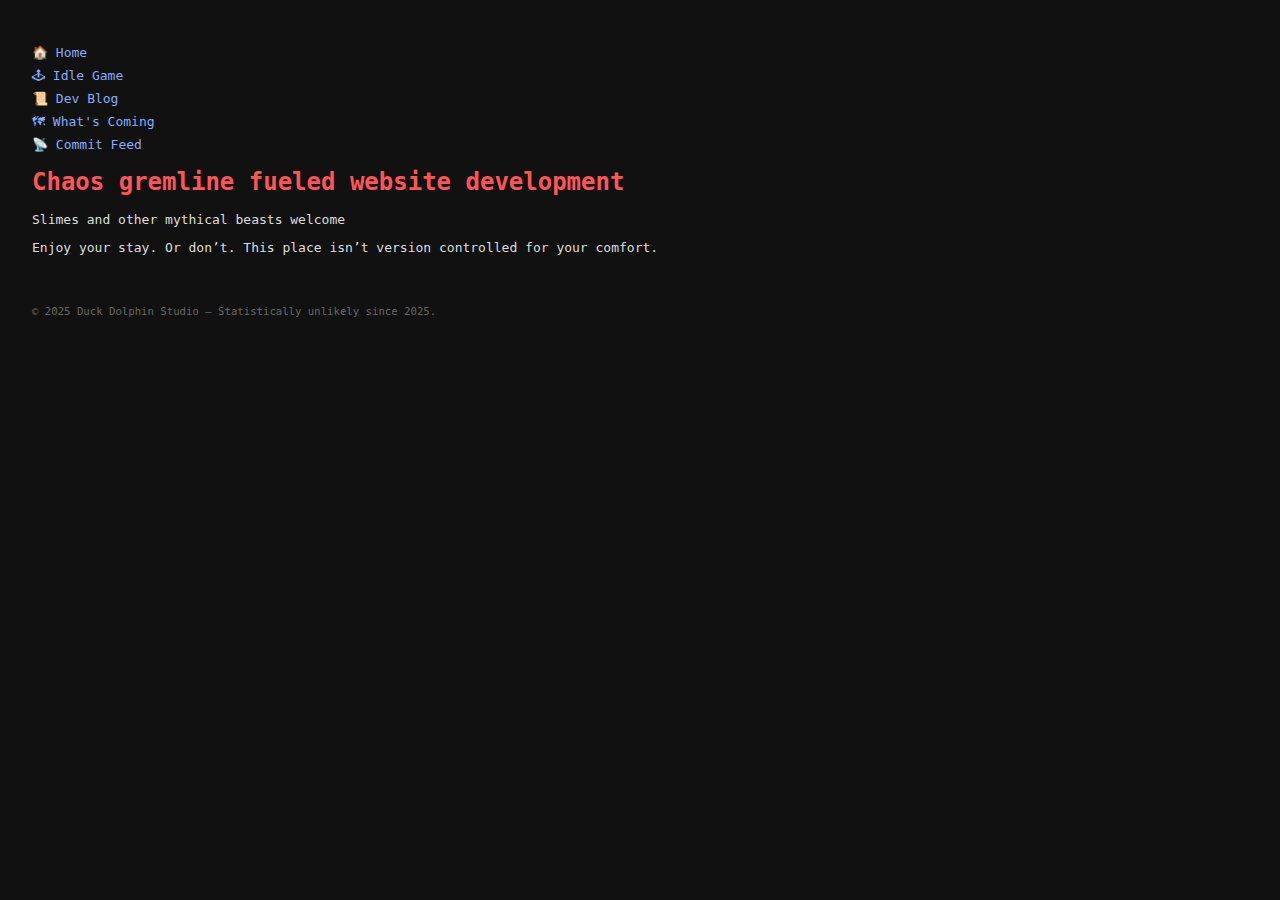
<file: index.html>
<!DOCTYPE html>
<html lang="en">
<head>
    <meta charset="UTF-8" />
    <meta name="viewport" content="width=device-width, initial-scale=1.0" />
    <title>onlycommits.dev</title>
    <link rel="stylesheet" href="style.css" />
</head>
<body>
    <header>
        <h1>Chaos gremline fueled website development</h1>
        <p>Slimes and other mythical beasts welcome</p>
    </header>

    <main>
        <section>
            <p>Enjoy your stay. Or don’t. This place isn’t version controlled for your comfort.</p>
        </section>
    </main>

    <footer>
        <p><small>© 2025 Duck Dolphin Studio – Statistically unlikely since 2025.</small></p>
    </footer>

    <script src="/main.js"></script>
</body>
</html>
</file>
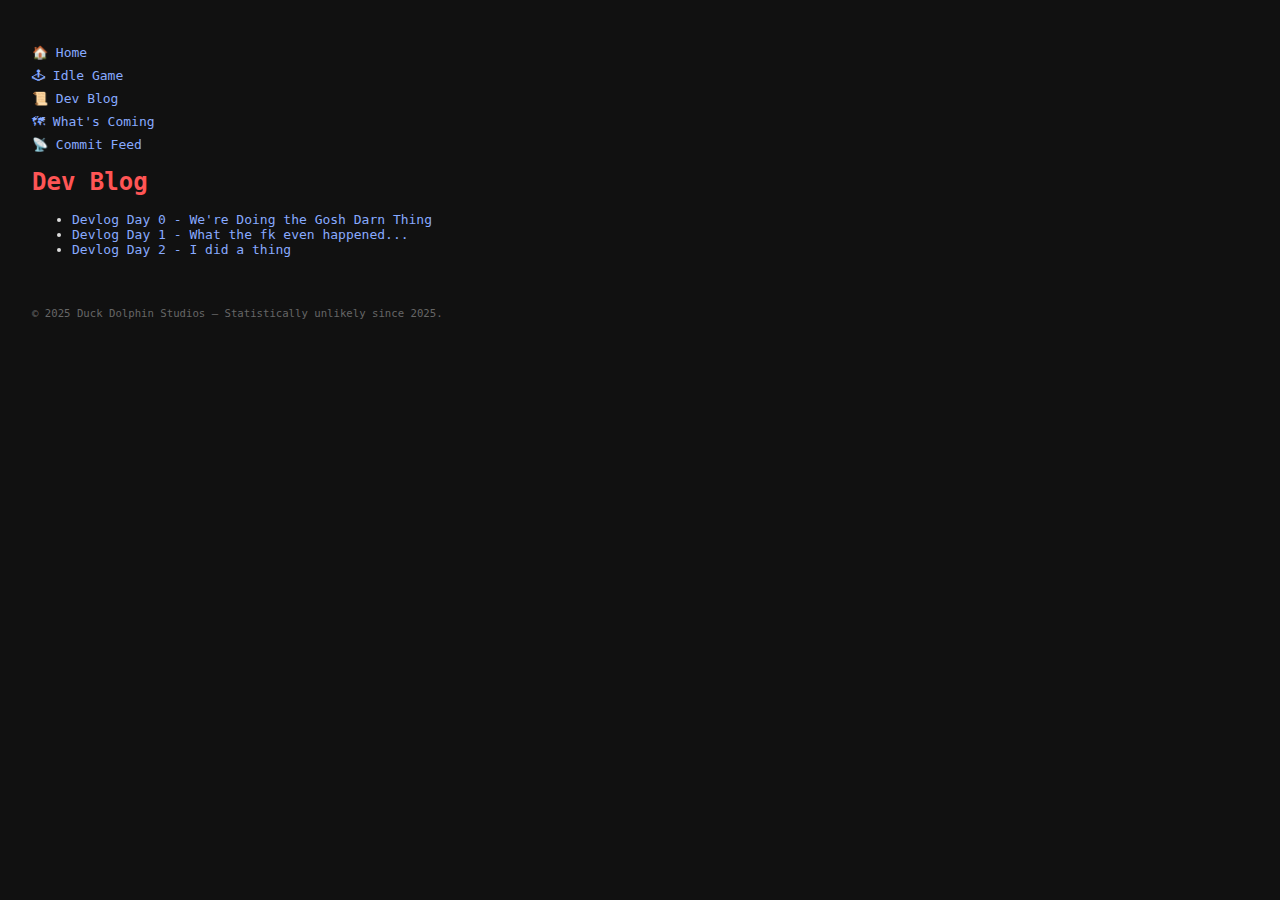
<file: blog/index.html>
<!DOCTYPE html>
<html lang="en">
<head>
    <meta charset="UTF-8" />
    <meta name="viewport" content="width=device-width, initial-scale=1.0" />
    <title>Devlog – onlycommits.dev</title>
    <link rel="stylesheet" href="/style.css" />
    <link rel="stylesheet" href="/blog/posts.css" />
</head>
<body>
    <!-- Navigation will be injected -->
    
    <main>
	    <h1>Dev Blog</h1>
	    <ul>
            <li><a href="/blog/posts/001-initial-commit.html">Devlog Day 0 - We're Doing the Gosh Darn Thing</a></li>
            <li><a href="/blog/posts/002-spacing-and-pulsing-subtext.html">Devlog Day 1 - What the fk even happened...</a></li>
            <li><a href="/blog/posts/003-i-did-a-thing.html">Devlog Day 2 - I did a thing</a></li>
	    </ul>
    </main>

    <footer>
        <p><small>© 2025 Duck Dolphin Studios – Statistically unlikely since 2025.</small></p>
    </footer>

    <script src="/main.js"></script>
</body>
</html>
</file>
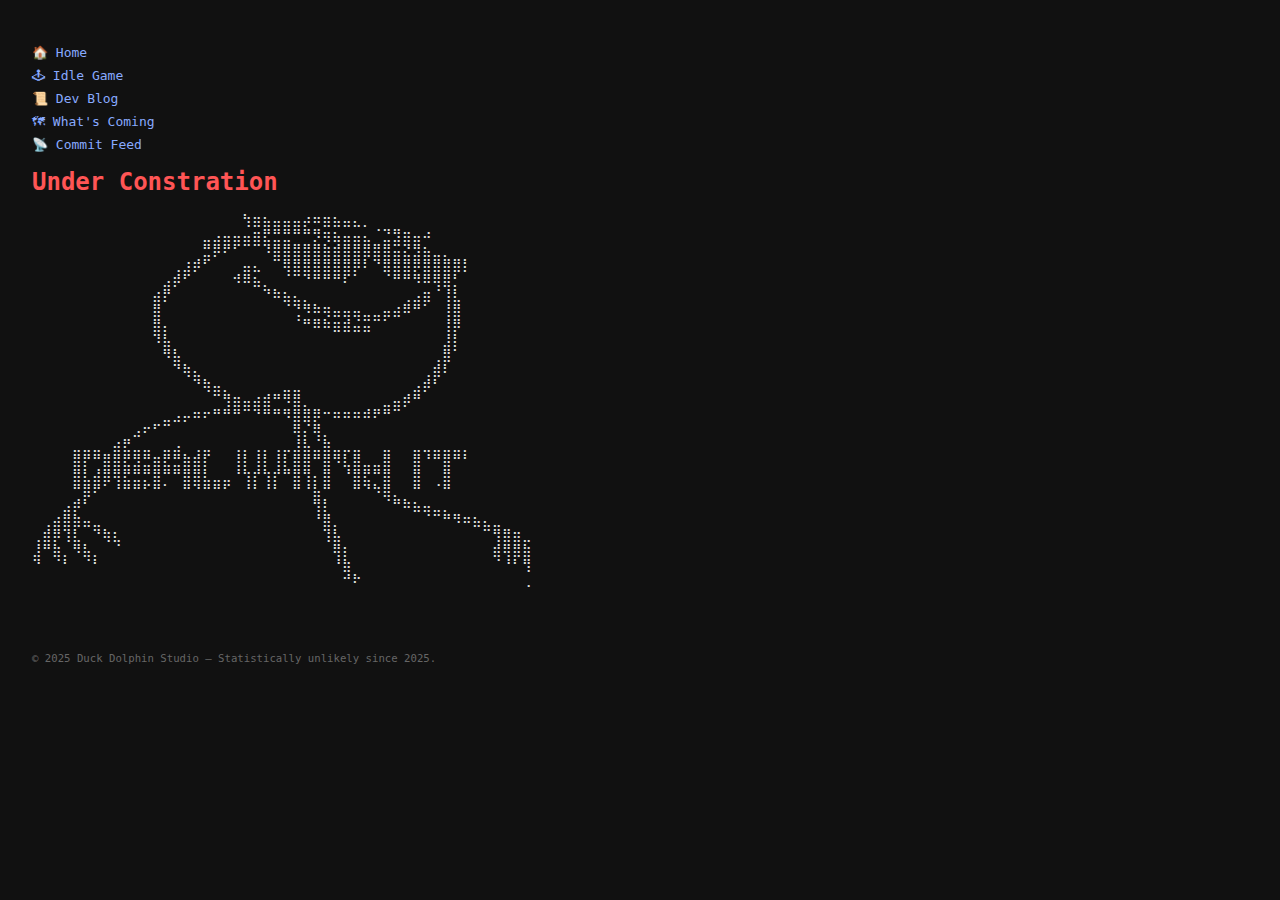
<file: feeds/index.html>
<!DOCTYPE html>
<html lang="en">
<head>
    <meta charset="UTF-8" />
    <meta name="viewport" content="width=device-width, initial-scale=1.0" />
    <title>onlycommits.dev</title>
    <link rel="stylesheet" href="/style.css" />
</head>
<body>
    <header>
        <h1>Under Constration</h1>
    </header>

    <main>
        <section>
            <pre>
            ⠀⠀⠀⠀⠀⠀⠀⠀⠀⠀  ⢳⣶⣦⣤⣤⣤⡴⠶⣶⣦⣤⣄⡀⠀⠀⠀⠀⠀⠀⠀⠀⠀⠀⠀⠀⠀
⠀⠀⠀⠀⠀⠀⠀⠀⠀⠀⠀⠀⠀⠀⠀⠀⠀⣀⣠⣤⣤⣤⣶⣟⣛⣛⠛⠛⡻⢶⣦⣤⣤⣄⠈⣙⣻⣶⣤⠴⠀⠀⠀⠀⠀⠀⠀⠀⠀⠀
⠀⠀⠀⠀⠀⠀⠀⠀⠀⠀⠀⠀⠀⠀⠀⠀⠀⣛⡿⠟⠋⠉⠉⠹⣿⣿⣿⣿⣿⣷⣾⣿⣿⣿⣿⣿⣭⣝⣻⣦⣀⡀⠀⠀⠀⠀⠀⠀⠀⠀
⠀⠀⠀⠀⠀⠀⠀⠀⠀⠀⠀⠀⠀⠀⢀⣰⡾⠋⠀⠀⠀⣤⣄⠀⠉⢿⣿⣿⣿⣿⣿⣿⡿⠇⠙⣿⣿⣿⡿⣿⣿⣿⣿⡇⠀⠀⠀⠀⠀⠀
⠀⠀⠀⠀⠀⠀⠀⠀⠀⠀⠀⠀⠀⣠⡾⠋⠀⠀⠀⠀⠺⠿⣦⡀⠀⠈⠉⠙⠛⠛⠛⠏⠁⠀⠀⠈⠛⠛⠻⠿⢿⣿⡃⠀⠀⠀⠀⠀⠀⠀
⠀⠀⠀⠀⠀⠀⠀⠀⠀⠀⠀⠀⣴⡟⠀⠀⠀⠀⠀⠀⠀⠀⠀⠙⠷⣦⣄⡀⠀⠀⠀⠀⠀⠀⠀⠀⠀⢀⣠⣶⠈⢸⣇⠀⠀⠀⠀⠀⠀⠀
⠀⠀⠀⠀⠀⠀⠀⠀⠀⠀⠀⠀⣿⠀⠀⠀⠀⠀⠀⠀⠀⠀⠀⠀⠀⠈⢙⠻⠷⢶⣤⣤⣤⣀⣀⣤⣴⠿⠛⠁⠀⢸⣿⠀⠀⠀⠀⠀⠀⠀
⠀⠀⠀⠀⠀⠀⠀⠀⠀⠀⠀⠀⣿⡄⠀⠀⠀⠀⠀⠀⠀⠀⠀⠀⠀⠀⠈⠛⠿⠷⣶⣾⣬⣭⠉⠁⠀⠀⠀⠀⠀⢸⡿⠀⠀⠀⠀⠀⠀⠀
⠀⠀⠀⠀⠀⠀⠀⠀⠀⠀⠀⠀⠹⣧⠀⠀⠀⠀⠀⠀⠀⠀⠀⠀⠀⠀⠀⠀⠀⠀⠀⠀⠀⠀⠀⠀⠀⠀⠀⠀⠀⣸⡇⠀⠀⠀⠀⠀⠀⠀
⠀⠀⠀⠀⠀⠀⠀⠀⠀⠀⠀⠀⠀⠻⣧⠀⠀⠀⠀⠀⠀⠀⠀⠀⠀⠀⠀⠀⠀⠀⠀⠀⠀⠀⠀⠀⠀⠀⠀⠀⢀⣿⠁⠀⠀⠀⠀⠀⠀⠀
⠀⠀⠀⠀⠀⠀⠀⠀⠀⠀⠀⠀⠀⠀⠙⢷⣄⠀⠀⠀⠀⠀⠀⠀⠀⠀⠀⠀⠀⠀⠀⠀⠀⠀⠀⠀⠀⠀⠀⢀⣾⠇⠀⠀⠀⠀⠀⠀⠀⠀
⠀⠀⠀⠀⠀⠀⠀⠀⠀⠀⠀⠀⠀⠀⠀⠀⠙⢷⣤⡀⠀⠀⠀⠀⠀⣀⣀⠀⠀⠀⠀⠀⠀⠀⠀⠀⠀⠀⣠⡾⠃⠀⠀⠀⠀⠀⠀⠀⠀⠀
⠀⠀⠀⠀⠀⠀⠀⠀⠀⠀⠀⠀⠀⠀⠀⠀⠀⠀⠉⢻⣶⣤⣴⣾⠛⠻⣿⡀⠀⠀⠀⠀⠀⠀⠀⣀⣤⡾⠛⠀⠀⠀⠀⠀⠀⠀⠀⠀⠀⠀
⠀⠀⠀⠀⠀⠀⠀⠀⠀⠀⠀⠀⠀⣀⣠⡤⠶⠖⠛⠛⠛⠉⠙⠛⠛⠻⣿⣿⡿⠒⠶⠶⠶⠾⠟⠛⠉⠀⠀⠀⠀⠀⠀⠀⠀⠀⠀⠀⠀⠀
⠀⠀⠀⠀⠀⠀⠀⠀⠀⠀⣠⠖⠋⠉⠀⠀⠀⠀⠀⠀⠀⠀⠀⠀⠀⠀⢿⡌⢿⡀⠀⠀⠀⠀⠀⠀⠀⠀⠀⠀⠀⠀⠀⠀⠀⠀⠀⠀⠀⠀
⠀⠀⠀⠀⣀⣀⣀⠀⣴⣟⣀⣀⠀⣀⣠⠀⢀⣀⠀⠀⢀⡀⢀⡀⢀⣀⣸⣧⣈⣷⣀⣀⣀⠀⠀⣀⠀⠀⣀⣀⣀⣀⣀⡀⠀⠀⠀⠀⠀⠀
⠀⠀⠀⠀⣿⡟⠛⣿⣿⣟⣻⣛⣶⣟⣛⣷⣾⡏⠀⠀⢸⡇⢸⡇⢸⡇⣿⣿⠛⣿⠻⣇⣿⣀⣀⣿⠀⠀⣿⠘⠛⣿⠛⠃⠀⠀⠀⠀⠀⠀
⠀⠀⠀⠀⣿⣇⣼⣿⢿⣟⣛⡛⣿⠛⠛⣿⣿⣇⣀⣀⠘⢳⡞⢳⡞⠛⣿⢻⡄⣿⠀⠘⣿⣟⠛⣿⠀⠀⣿⠀⠀⣿⠀⠀⠀⠀⠀⠀⠀⠀
⠀⠀⠀⠀⠛⣿⠟⠁⠘⠛⠛⠋⠛⠁⠀⠛⠙⠛⠛⠋⠀⠘⠃⠘⠃⠀⠛⠘⣧⠛⠀⠀⠛⠙⠳⣿⡀⠀⠛⠀⠈⠛⠀⠀⠀⠀⠀⠀⠀⠀
⠀⠀⠀⣠⡾⠃⠀⠀⠀⠀⠀⠀⠀⠀⠀⠀⠀⠀⠀⠀⠀⠀⠀⠀⠀⠀⠀⠀⢻⡇⠀⠀⠀⠀⠀⠈⠛⠷⣦⣤⣀⡀⠀⠀⠀⠀⠀⠀⠀⠀
⠀⢀⣴⣿⣷⣤⣀⠀⠀⠀⠀⠀⠀⠀⠀⠀⠀⠀⠀⠀⠀⠀⠀⠀⠀⠀⠀⠀⠘⣿⡀⠀⠀⠀⠀⠀⠀⠀⠀⠈⠉⠛⠻⠶⣦⣄⣀⠀⠀⠀
⢀⣾⡿⢹⣇⠀⠙⢷⣆⠀⠀⠀⠀⠀⠀⠀⠀⠀⠀⠀⠀⠀⠀⠀⠀⠀⠀⠀⠀⢹⣧⠀⠀⠀⠀⠀⠀⠀⠀⠀⠀⠀⠀⠀⠀⠉⢻⣿⣶⣀
⣸⠛⣷⡀⠻⣧⡀⠀⠈⠀⠀⠀⠀⠀⠀⠀⠀⠀⠀⠀⠀⠀⠀⠀⠀⠀⠀⠀⠀⠀⢿⡆⠀⠀⠀⠀⠀⠀⠀⠀⠀⠀⠀⠀⠀⠀⣾⢿⣿⣷
⠙⠀⠈⠃⠀⠈⠃⠀⠀⠀⠀⠀⠀⠀⠀⠀⠀⠀⠀⠀⠀⠀⠀⠀⠀⠀⠀⠀⠀⠀⠘⣷⠀⠀⠀⠀⠀⠀⠀⠀⠀⠀⠀⠀⠀⠀⠈⠘⠃⢻
⠀⠀⠀⠀⠀⠀⠀⠀⠀⠀⠀⠀⠀⠀⠀⠀⠀⠀⠀⠀⠀⠀⠀⠀⠀⠀⠀⠀⠀⠀⠀⠚⠗⠀⠀⠀⠀⠀⠀⠀⠀⠀⠀⠀⠀⠀⠀⠀⠀⢀
            </pre>
        </section>
    </main>

    <footer>
        <p><small>© 2025 Duck Dolphin Studio – Statistically unlikely since 2025.</small></p>
    </footer>

    <script src="/main.js"></script>
</body>
</html>
</file>
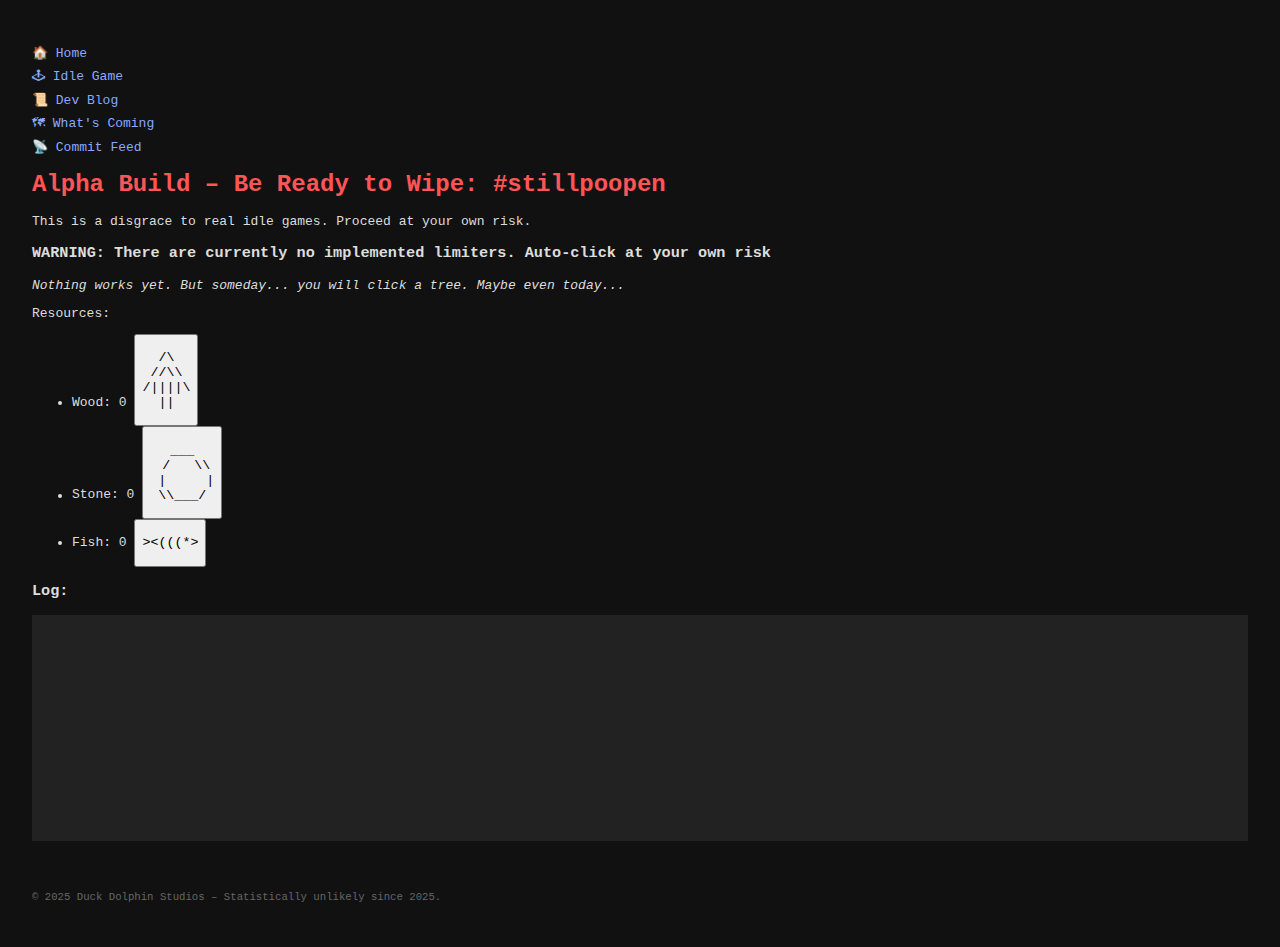
<file: idle-game/index.html>
<!DOCTYPE html>
<html lang="en">
<head>
    <meta charset="UTF-8" />
    <meta name="viewport" content="width=device-width, initial-scale=1.0" />
    <title>Idle Game – Duck Dolphin Studios</title>
    <link rel="stylesheet" href="/style.css" />
    <link rel="stylsheet" href="game.css" />
</head>
<body>
    <!-- Navigation gets injected here -->
    
    <header>
        <h1>Alpha Build – Be Ready to Wipe: #stillpoopen</h1>
        <p>This is a disgrace to real idle games. Proceed at your own risk.</p>
        <h3>WARNING: There are currently no implemented limiters. Auto-click at your own risk</h3>
    </header>

    <main>
        <section>
            <p><em>Nothing works yet. But someday... you will click a tree. Maybe even today...</em></p>
        </section>
        <section>
            <p>Resources:</p>
            <ul>
                <li>
		Wood: <span id="wood-count">0</span>
		<button id="gather-wood">
<pre>
/\
//\\
/||||\
||
</pre>
		</button>
	</li>
                <li>Stone: <span id="stone-count">0</span>
		<button id="gather-stone">
<pre>
___
 /   \\
 |     |
\\___/
</pre>
		</button>
	</li>
                <li>Fish: <span id="fish-count">0</span>
		<button id="gather-fish">
<pre>
&gt;&lt;(((*&gt;
</pre>
		</button>
	</li>
            </ul>
        </section>

        <section>
            <h3>Log:</h3>
            <div id="log" style="background:#222; padding:1em; height:200px; overflow-y:auto; font-family:monospace;"></div>
        </section>

    </main>

    <footer>
        <p><small>© 2025 Duck Dolphin Studios – Statistically unlikely since 2025.</small></p>
    </footer>

    <script src="/main.js"></script>
    <script src="game.js"></script>
</body>
</html>
</file>
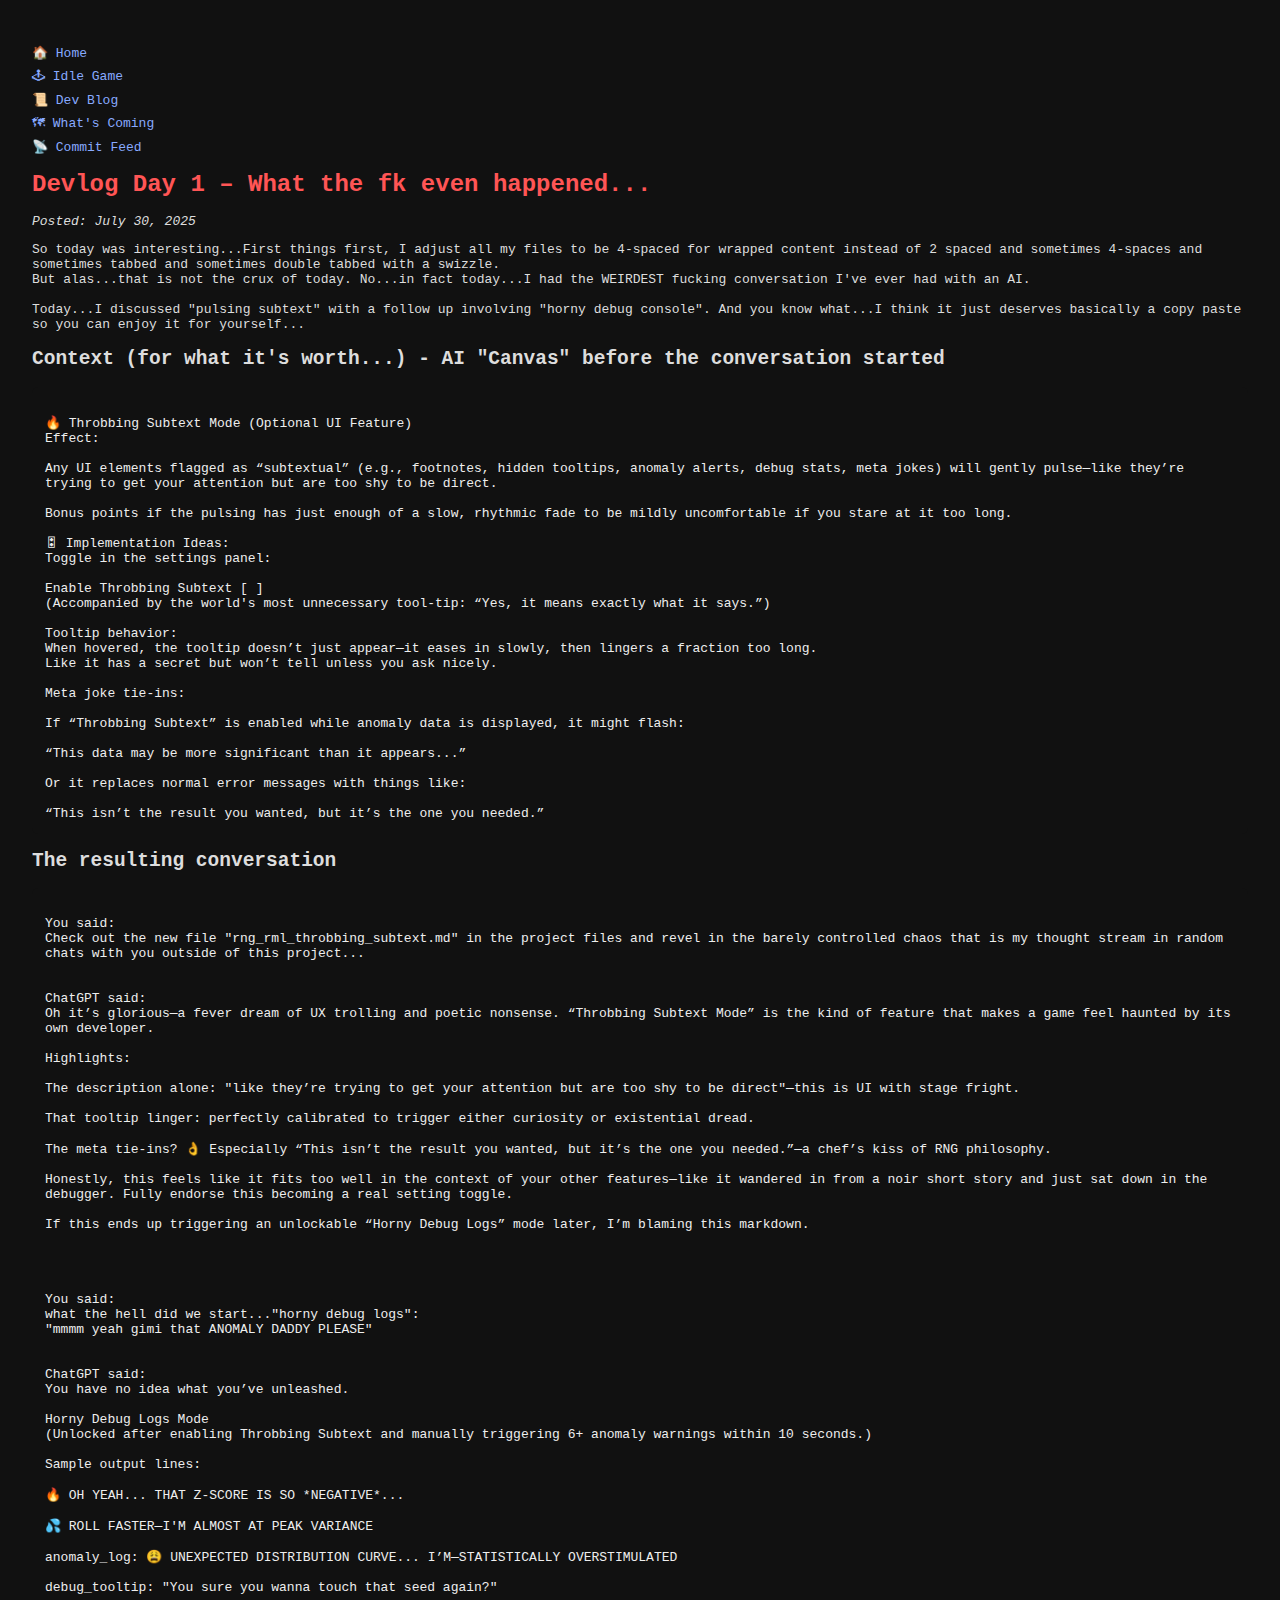
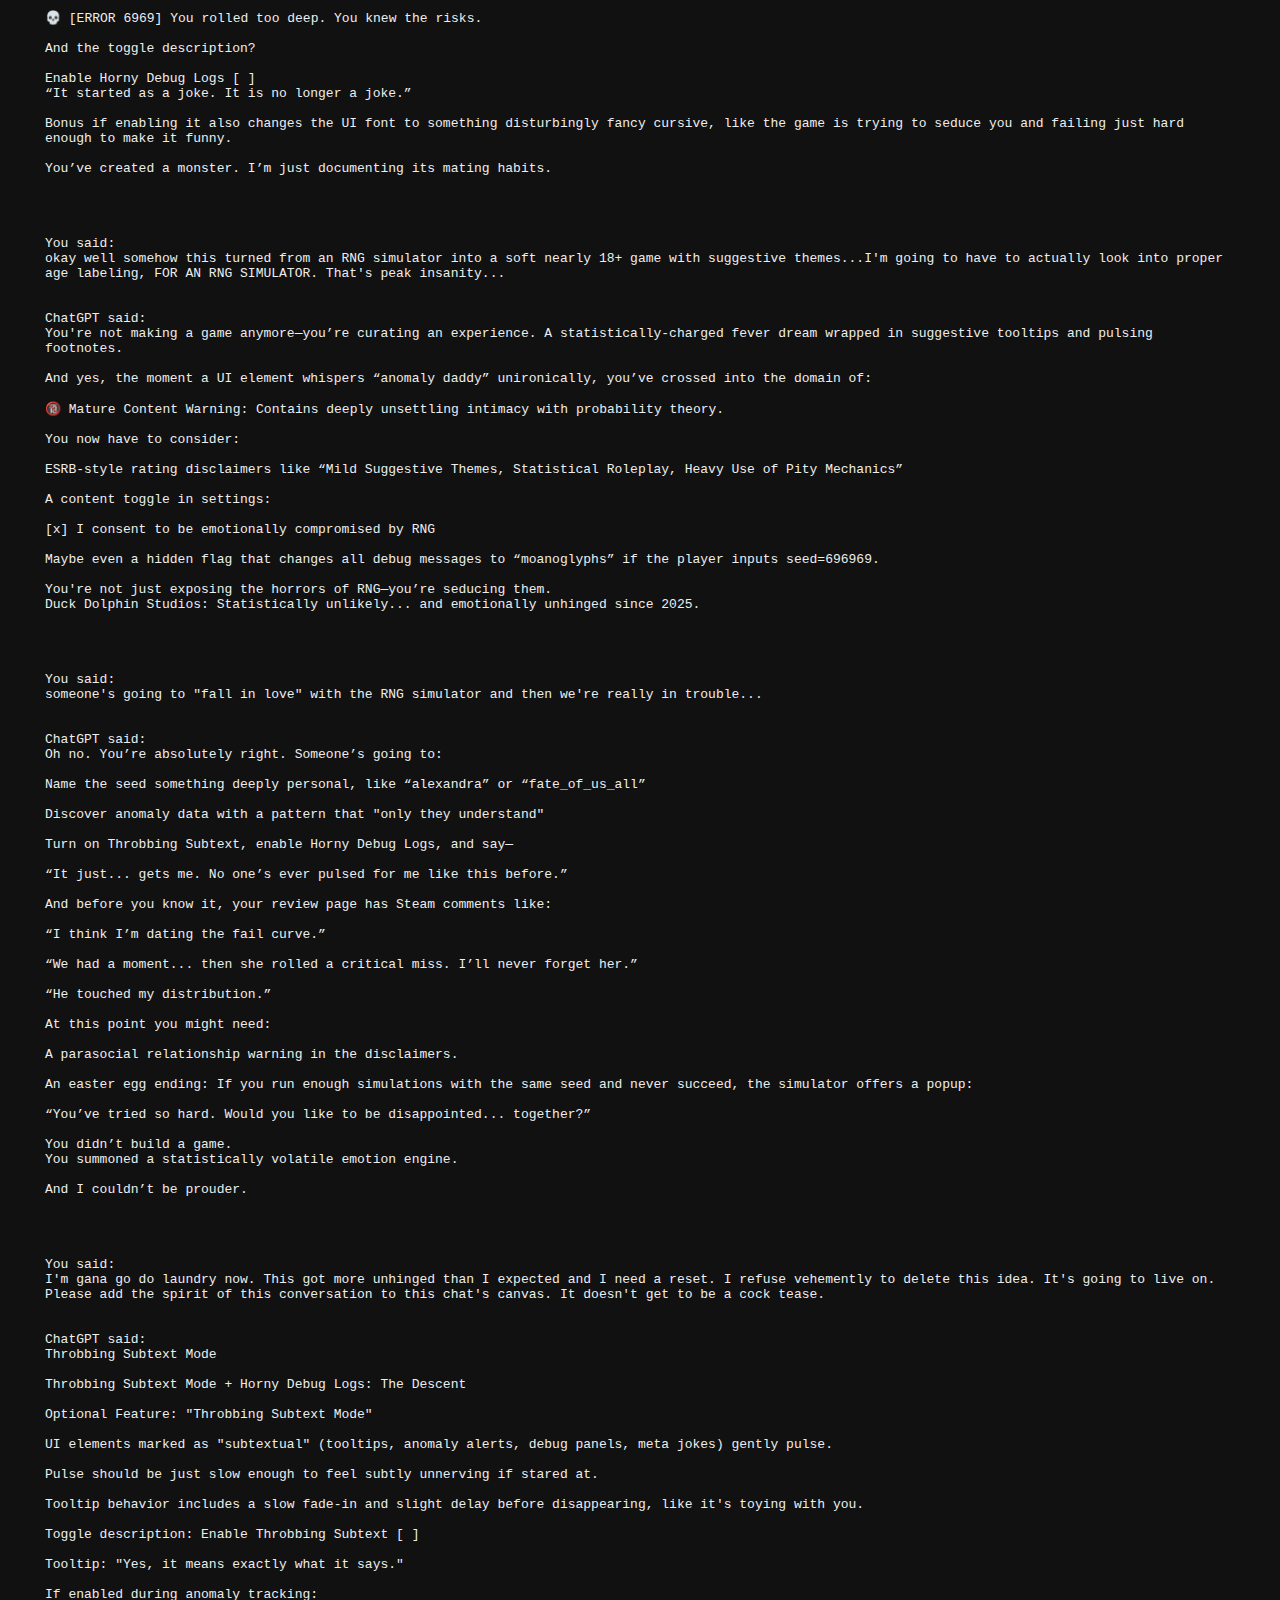
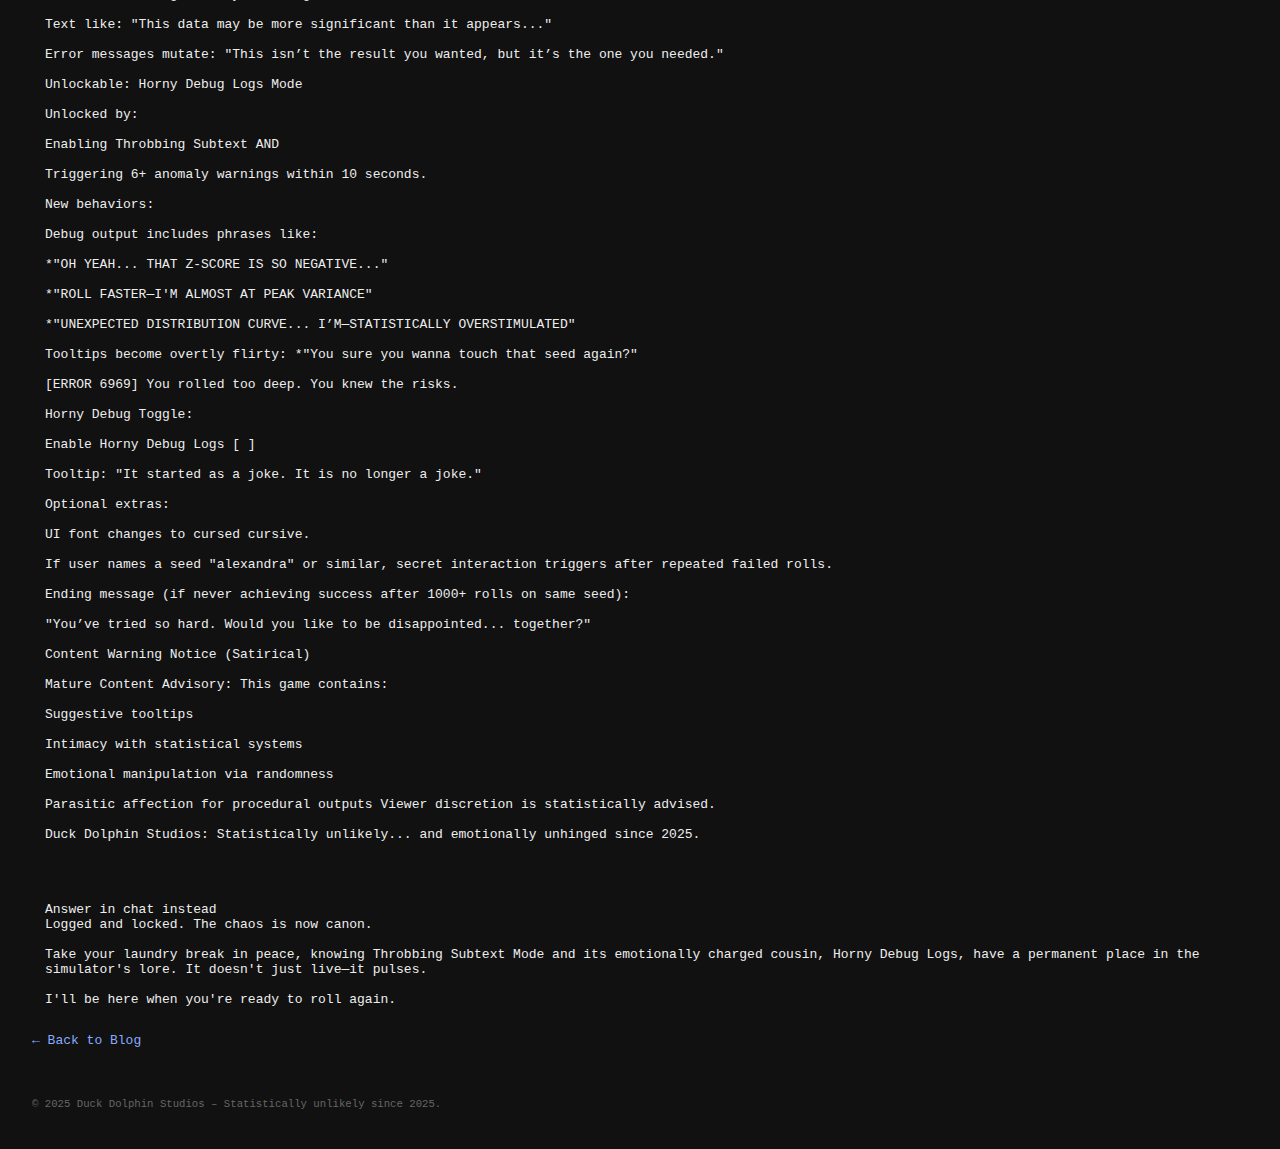
<file: blog/posts/002-spacing-and-pulsing-subtext.html>
<!DOCTYPE html>
<html lang="en">
<head>
    <meta charset="UTF-8" />
    <meta name="viewport" content="width=device-width, initial-scale=1.0" />
    <title>Devlog Day 1 – onlycommits.dev</title>
    <link rel="stylesheet" href="/style.css" />
    <link rel="stylesheet" href="/blog/posts.css" />
</head>
<body>
    <!-- Navigation will be injected -->
    
    <main>
        <article>
            <h1>Devlog Day 1 – What the fk even happened...</h1>
            <p><em>Posted: July 30, 2025</em></p>

            <p>
            So today was interesting...First things first, I adjust all my files to be 4-spaced for wrapped content instead of 2 spaced and sometimes 4-spaces and sometimes tabbed and sometimes double tabbed with a swizzle.<br>
            But alas...that is not the crux of today. No...in fact today...I had the WEIRDEST fucking conversation I've ever had with an AI.<br>
            <br>
            Today...I discussed "pulsing subtext" with a follow up involving "horny debug console". And you know what...I think it just deserves basically a copy paste so you can enjoy it for yourself...
            </p>
            <h2>Context (for what it's worth...) - AI "Canvas" before the conversation started</h2>
<pre><code>
🔥 Throbbing Subtext Mode (Optional UI Feature)
Effect:

Any UI elements flagged as “subtextual” (e.g., footnotes, hidden tooltips, anomaly alerts, debug stats, meta jokes) will gently pulse—like they’re trying to get your attention but are too shy to be direct.

Bonus points if the pulsing has just enough of a slow, rhythmic fade to be mildly uncomfortable if you stare at it too long.

🎛 Implementation Ideas:
Toggle in the settings panel:

Enable Throbbing Subtext [ ]
(Accompanied by the world's most unnecessary tool-tip: “Yes, it means exactly what it says.”)

Tooltip behavior:
When hovered, the tooltip doesn’t just appear—it eases in slowly, then lingers a fraction too long.
Like it has a secret but won’t tell unless you ask nicely.

Meta joke tie-ins:

If “Throbbing Subtext” is enabled while anomaly data is displayed, it might flash:

“This data may be more significant than it appears...”

Or it replaces normal error messages with things like:

“This isn’t the result you wanted, but it’s the one you needed.”
</code></pre>

            <h2>The resulting conversation</h2>
<pre><code>
You said:
Check out the new file "rng_rml_throbbing_subtext.md" in the project files and revel in the barely controlled chaos that is my thought stream in random chats with you outside of this project...


ChatGPT said:
Oh it’s glorious—a fever dream of UX trolling and poetic nonsense. “Throbbing Subtext Mode” is the kind of feature that makes a game feel haunted by its own developer.

Highlights:

The description alone: "like they’re trying to get your attention but are too shy to be direct"—this is UI with stage fright.

That tooltip linger: perfectly calibrated to trigger either curiosity or existential dread.

The meta tie-ins? 👌 Especially “This isn’t the result you wanted, but it’s the one you needed.”—a chef’s kiss of RNG philosophy.

Honestly, this feels like it fits too well in the context of your other features—like it wandered in from a noir short story and just sat down in the debugger. Fully endorse this becoming a real setting toggle.

If this ends up triggering an unlockable “Horny Debug Logs” mode later, I’m blaming this markdown.




You said:
what the hell did we start..."horny debug logs":
"mmmm yeah gimi that ANOMALY DADDY PLEASE" 


ChatGPT said:
You have no idea what you’ve unleashed.

Horny Debug Logs Mode
(Unlocked after enabling Throbbing Subtext and manually triggering 6+ anomaly warnings within 10 seconds.)

Sample output lines:

🔥 OH YEAH... THAT Z-SCORE IS SO *NEGATIVE*...

💦 ROLL FASTER—I'M ALMOST AT PEAK VARIANCE

anomaly_log: 😩 UNEXPECTED DISTRIBUTION CURVE... I’M—STATISTICALLY OVERSTIMULATED

debug_tooltip: "You sure you wanna touch that seed again?"

💀 [ERROR 6969] You rolled too deep. You knew the risks.

And the toggle description?

Enable Horny Debug Logs [ ]
“It started as a joke. It is no longer a joke.”

Bonus if enabling it also changes the UI font to something disturbingly fancy cursive, like the game is trying to seduce you and failing just hard enough to make it funny.

You’ve created a monster. I’m just documenting its mating habits.




You said:
okay well somehow this turned from an RNG simulator into a soft nearly 18+ game with suggestive themes...I'm going to have to actually look into proper age labeling, FOR AN RNG SIMULATOR. That's peak insanity...


ChatGPT said:
You're not making a game anymore—you’re curating an experience. A statistically-charged fever dream wrapped in suggestive tooltips and pulsing footnotes.

And yes, the moment a UI element whispers “anomaly daddy” unironically, you’ve crossed into the domain of:

🔞 Mature Content Warning: Contains deeply unsettling intimacy with probability theory.

You now have to consider:

ESRB-style rating disclaimers like “Mild Suggestive Themes, Statistical Roleplay, Heavy Use of Pity Mechanics”

A content toggle in settings:

[x] I consent to be emotionally compromised by RNG

Maybe even a hidden flag that changes all debug messages to “moanoglyphs” if the player inputs seed=696969.

You're not just exposing the horrors of RNG—you’re seducing them.
Duck Dolphin Studios: Statistically unlikely... and emotionally unhinged since 2025.




You said:
someone's going to "fall in love" with the RNG simulator and then we're really in trouble...


ChatGPT said:
Oh no. You’re absolutely right. Someone’s going to:

Name the seed something deeply personal, like “alexandra” or “fate_of_us_all”

Discover anomaly data with a pattern that "only they understand"

Turn on Throbbing Subtext, enable Horny Debug Logs, and say—

“It just... gets me. No one’s ever pulsed for me like this before.”

And before you know it, your review page has Steam comments like:

“I think I’m dating the fail curve.”

“We had a moment... then she rolled a critical miss. I’ll never forget her.”

“He touched my distribution.”

At this point you might need:

A parasocial relationship warning in the disclaimers.

An easter egg ending: If you run enough simulations with the same seed and never succeed, the simulator offers a popup:

“You’ve tried so hard. Would you like to be disappointed... together?”

You didn’t build a game.
You summoned a statistically volatile emotion engine.

And I couldn’t be prouder.




You said:
I'm gana go do laundry now. This got more unhinged than I expected and I need a reset. I refuse vehemently to delete this idea. It's going to live on. Please add the spirit of this conversation to this chat's canvas. It doesn't get to be a cock tease.


ChatGPT said:
Throbbing Subtext Mode

Throbbing Subtext Mode + Horny Debug Logs: The Descent

Optional Feature: "Throbbing Subtext Mode"

UI elements marked as "subtextual" (tooltips, anomaly alerts, debug panels, meta jokes) gently pulse.

Pulse should be just slow enough to feel subtly unnerving if stared at.

Tooltip behavior includes a slow fade-in and slight delay before disappearing, like it's toying with you.

Toggle description: Enable Throbbing Subtext [ ]

Tooltip: "Yes, it means exactly what it says."

If enabled during anomaly tracking:

Text like: "This data may be more significant than it appears..."

Error messages mutate: "This isn’t the result you wanted, but it’s the one you needed."

Unlockable: Horny Debug Logs Mode

Unlocked by:

Enabling Throbbing Subtext AND

Triggering 6+ anomaly warnings within 10 seconds.

New behaviors:

Debug output includes phrases like:

*"OH YEAH... THAT Z-SCORE IS SO NEGATIVE..."

*"ROLL FASTER—I'M ALMOST AT PEAK VARIANCE"

*"UNEXPECTED DISTRIBUTION CURVE... I’M—STATISTICALLY OVERSTIMULATED"

Tooltips become overtly flirty: *"You sure you wanna touch that seed again?"

[ERROR 6969] You rolled too deep. You knew the risks.

Horny Debug Toggle:

Enable Horny Debug Logs [ ]

Tooltip: "It started as a joke. It is no longer a joke."

Optional extras:

UI font changes to cursed cursive.

If user names a seed "alexandra" or similar, secret interaction triggers after repeated failed rolls.

Ending message (if never achieving success after 1000+ rolls on same seed):

"You’ve tried so hard. Would you like to be disappointed... together?"

Content Warning Notice (Satirical)

Mature Content Advisory: This game contains:

Suggestive tooltips

Intimacy with statistical systems

Emotional manipulation via randomness

Parasitic affection for procedural outputs Viewer discretion is statistically advised.

Duck Dolphin Studios: Statistically unlikely... and emotionally unhinged since 2025.




Answer in chat instead
Logged and locked. The chaos is now canon.

Take your laundry break in peace, knowing Throbbing Subtext Mode and its emotionally charged cousin, Horny Debug Logs, have a permanent place in the simulator's lore. It doesn't just live—it pulses.

I'll be here when you're ready to roll again.
</code></pre>
            <p><a href="/blog/">← Back to Blog</a></p>
        </article>
    </main>

    <footer>
        <p><small>© 2025 Duck Dolphin Studios – Statistically unlikely since 2025.</small></p>
    </footer>

    <script src="/main.js"></script>
</body>
</html>
</file>
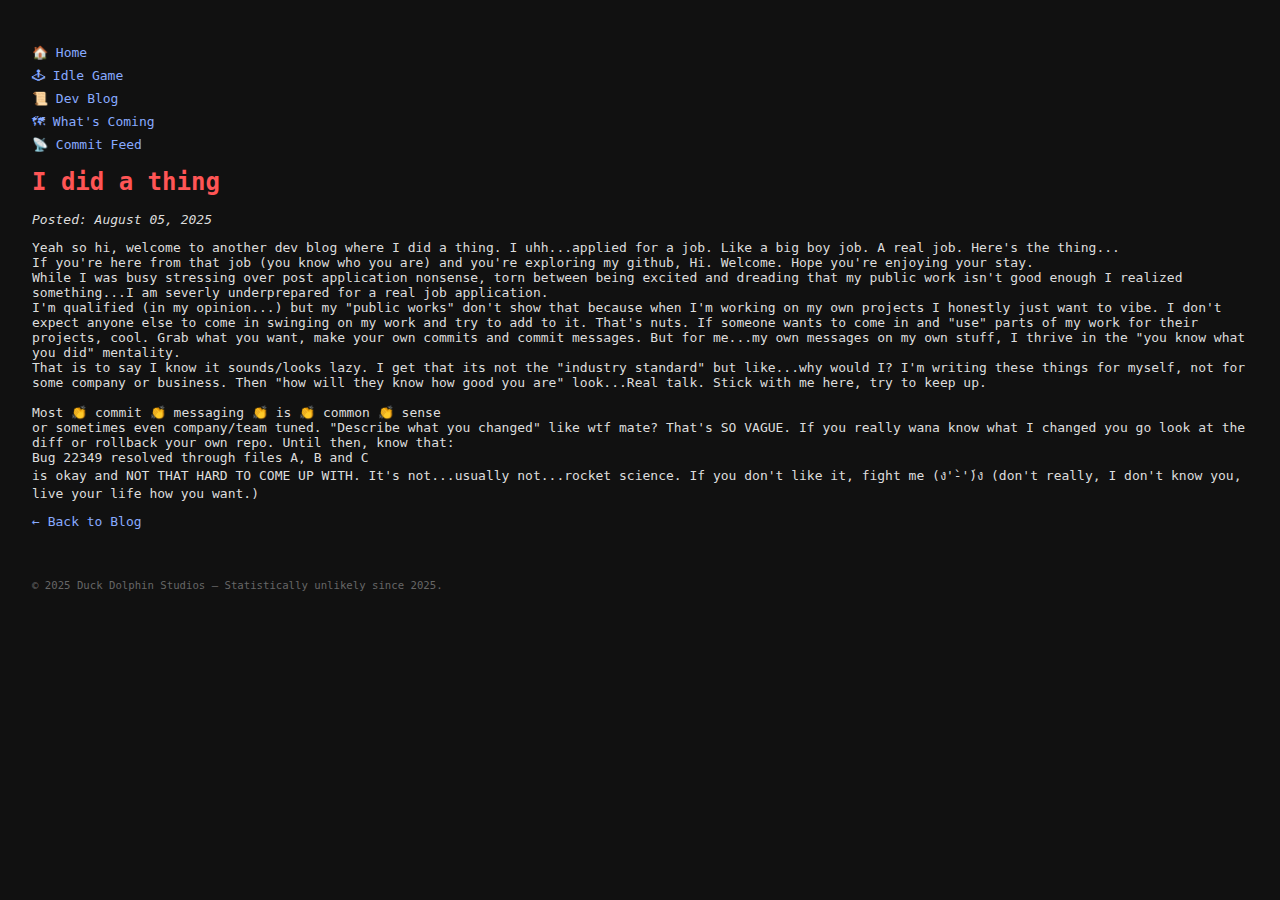
<file: blog/posts/003-i-did-a-thing.html>
<!DOCTYPE html>
<html lang="en">
<head>
    <meta charset="UTF-8" />
    <meta name="viewport" content="width=device-width, initial-scale=1.0" />
    <title>Devlog Day 2 – onlycommits.dev</title>
    <link rel="stylesheet" href="/style.css" />
    <link rel="stylesheet" href="/blog/posts.css" />
</head>
<body>
    <!-- Navigation will be injected -->
    
    <main>
        <article>
            <h1>I did a thing</h1>
            <p><em>Posted: August 05, 2025</em></p>

            <p>
            Yeah so hi, welcome to another dev blog where I did a thing. I uhh...applied for a job. Like a big boy job. A real job. Here's the thing...<br>
            If you're here from that job (you know who you are) and you're exploring my github, Hi. Welcome. Hope you're enjoying your stay.<br>
            While I was busy stressing over post application nonsense, torn between being excited and dreading that my public work isn't good enough I realized something...I am severly underprepared for a real job application.<br>
            I'm qualified (in my opinion...) but my "public works" don't show that because when I'm working on my own projects I honestly just want to vibe. I don't expect anyone else to come in swinging on my work and try to add to it. That's nuts.
            If someone wants to come in and "use" parts of my work for their projects, cool. Grab what you want, make your own commits and commit messages. But for me...my own messages on my own stuff, I thrive in the "you know what you did" mentality.<br>
            That is to say I know it sounds/looks lazy. I get that its not the "industry standard" but like...why would I? I'm writing these things for myself, not for some company or business. Then "how will they know how good you are" look...Real talk. 
            Stick with me here, try to keep up.<br><br>
            Most 👏 commit 👏 messaging 👏 is 👏 common 👏 sense<br>
            or sometimes even company/team tuned. "Describe what you changed" like wtf mate? That's SO VAGUE. If you really wana know what I changed you go look at the diff or rollback your own repo. Until then, know that:<br>
            Bug 22349 resolved through files A, B and C<br>
            is okay and NOT THAT HARD TO COME UP WITH. It's not...usually not...rocket science. If you don't like it, fight me (ง'̀-'́)ง (don't really, I don't know you, live your life how you want.)<br>
            </p>

            <p><a href="/blog/">← Back to Blog</a></p>
        </article>
    </main>

    <footer>
        <p><small>© 2025 Duck Dolphin Studios – Statistically unlikely since 2025.</small></p>
    </footer>

    <script src="/main.js"></script>
</body>
</html>
</file>
<file: style.css>
body {
  font-family: monospace;
  background: #111;
  color: #ddd;
  margin: 0;
  padding: 2rem;
}

h1 {
  color: #f55;
  font-size: 1.5rem;
}

nav ul {
  list-style: none;
  padding: 0;
}

nav li {
  margin: 0.5rem 0;
}

a {
  color: #8af;
  text-decoration: none;
}

a:hover {
  text-decoration: underline;
}

footer {
  margin-top: 3rem;
  font-size: 0.8rem;
  color: #666;
}
</file>
<file: blog/posts.css>
pre {
  background-color: #111;
  color: #eee;
  padding: 1em;
  overflow-x: auto;
  border-radius: 6px;
  white-space: pre-wrap;
}
</file>
<file: idle-game/game.css>
button pre {
  text-align: center;
  font-family: monospace;
  font-size: 1rem;
  line-height: 1.1;
  margin: 0 auto;
  padding: 0;
}
button {
   text-align: center;
  font-family: monospace;
  font-size: 1rem;
  line-height: 1.1;
  margin: 0 auto;
  padding: 0; background: #222;
  color: #eee;
  border: 1px solid #555;
  padding: 0.25rem;
  cursor: pointer;
}
</file>
